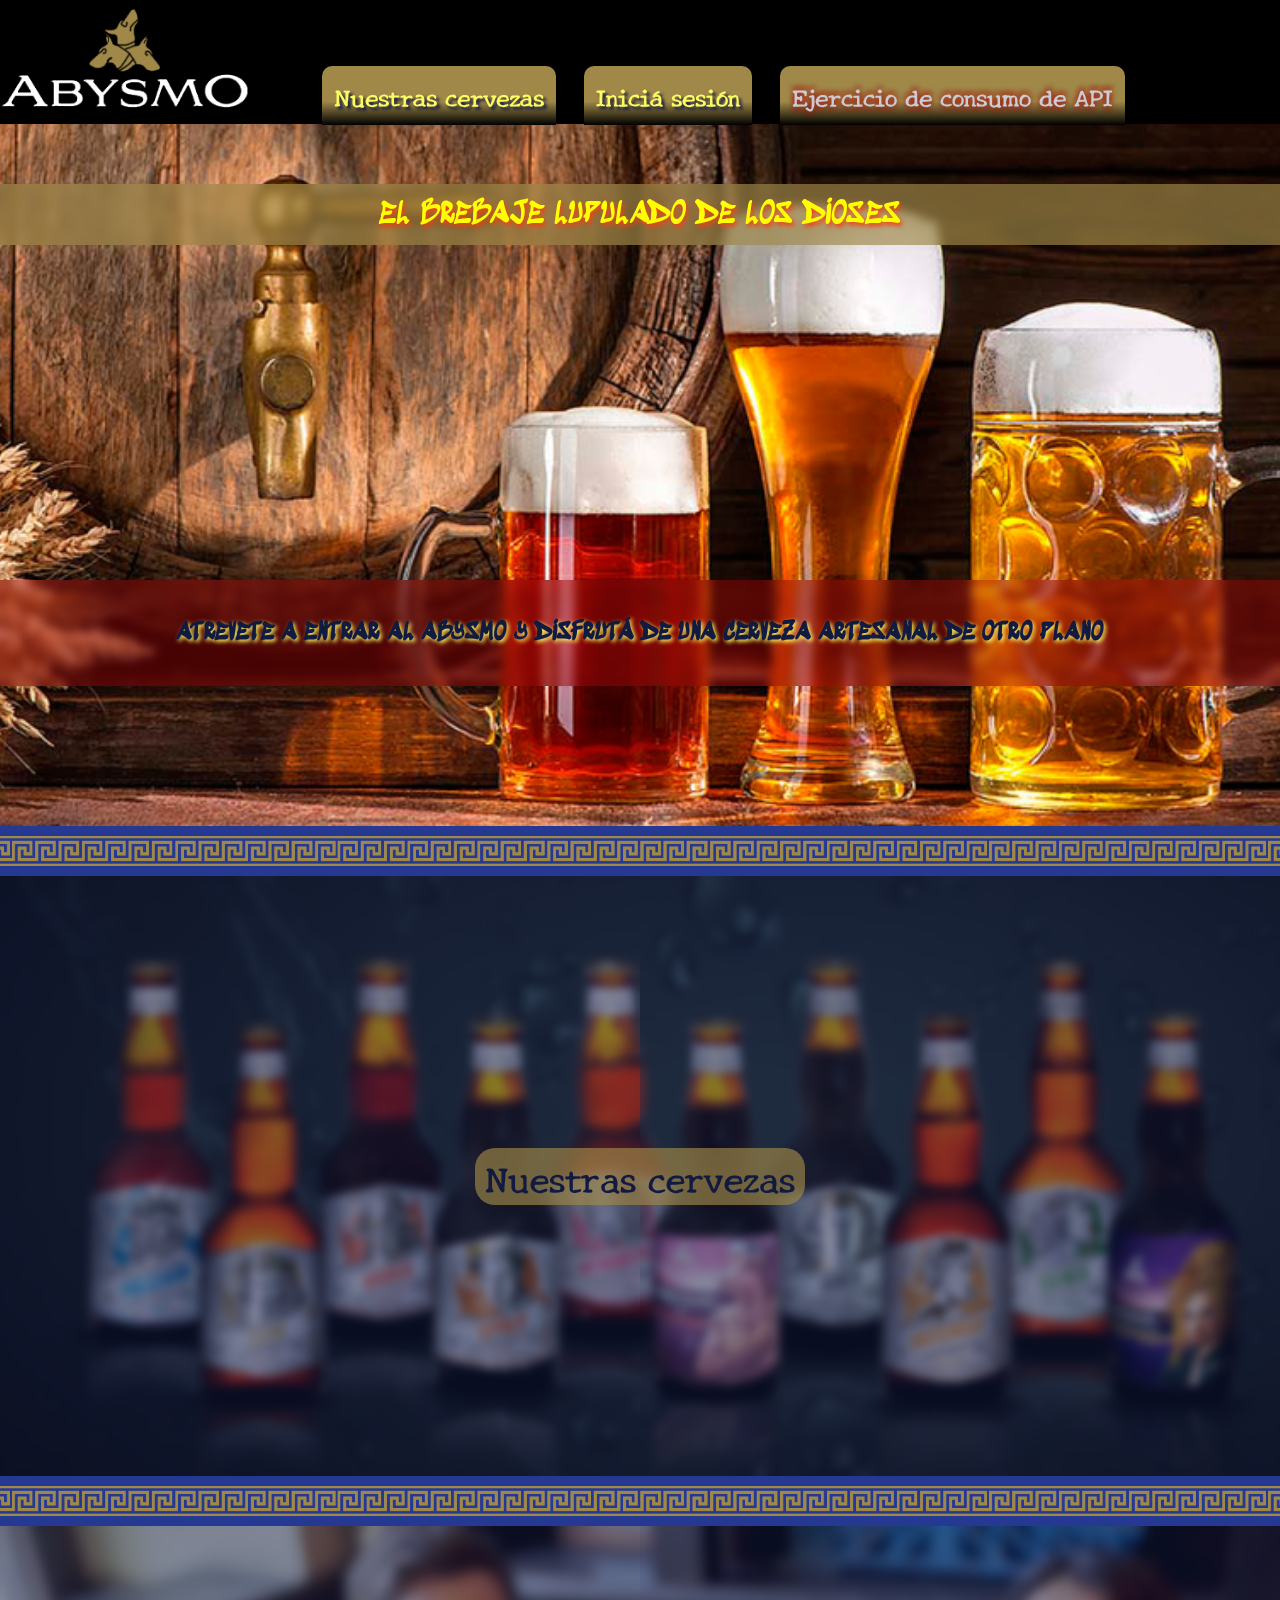
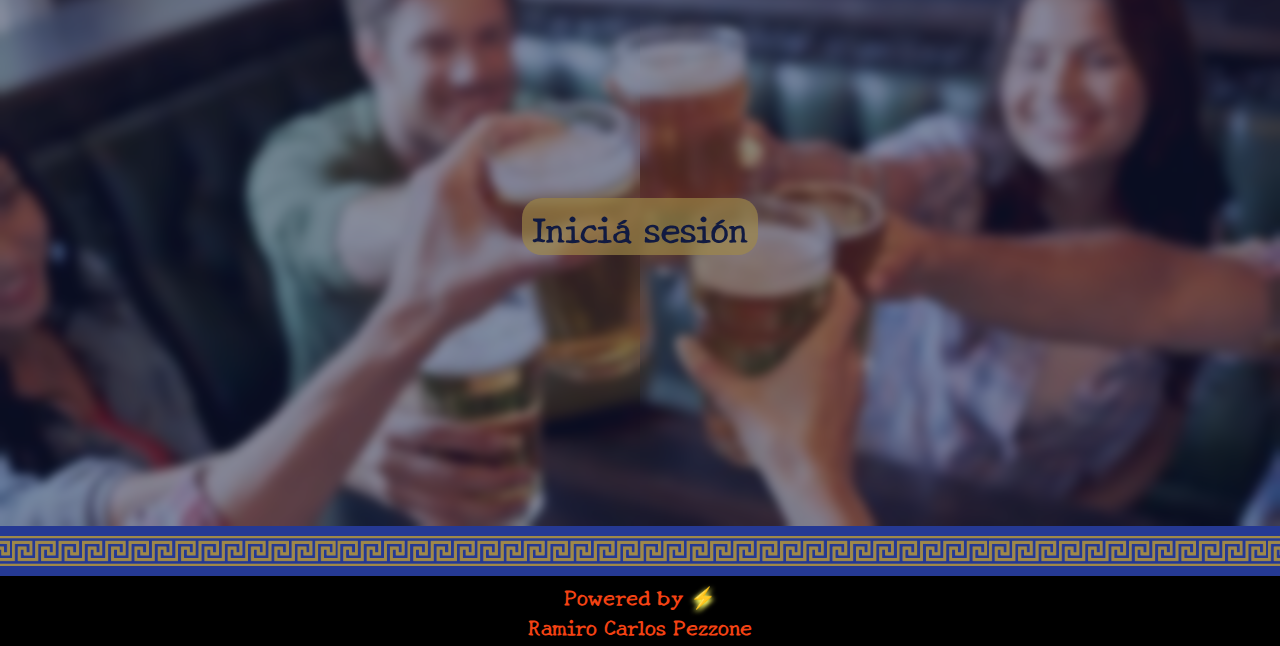
<file: index.html>
<!DOCTYPE html>
<html lang="es">

<head>
    <!-- META TAGS -->
    <meta charset="UTF-8">
    <meta http-equiv="X-UA-Compatible" content="IE=edge">
    <meta name="viewport" content="width=device-width, initial-scale=1.0">
    <meta name="author" content="Ramiro Carlos Pezzone">

    <!-- HOJAS DE ESTILO -->
    <link rel="stylesheet" href="css/style.css">

    <!-- FAVICON -->
    <link rel="shortcut icon" href="img/favicon/abysmo.png" type="image/x-icon">

    <!-- GOOGLE FONT -->
    <link rel="preconnect" href="https://fonts.googleapis.com">
    <link rel="preconnect" href="https://fonts.gstatic.com" crossorigin>
    <link href="https://fonts.googleapis.com/css2?family=Sedgwick+Ave+Display&display=swap" rel="stylesheet">
    <link href="https://fonts.googleapis.com/css2?family=New+Tegomin&display=swap" rel="stylesheet">

    <!-- TITULO -->
    <title>Cerveza Abysmo</title>

</head>

<nav class="contenedor-gral-nav">
    <div class="contenedor-nav">

        <div class="logo-principal"></div>

        <div class="menu-hamburguesa"></div>

        <div class="nav-oculto">
            <a href="nuestras-cervezas.html">Nuestras cervezas</a>
            <a href="registro.html">Iniciá sesión</a>
            <a href="ejercicio-de-consumo-de-api.html" id="apartado-api">Ejercicio de consumo de API</a>
        </div>
        <div class="nav-fijo">
            <a href="nuestras-cervezas.html">Nuestras cervezas</a>
            <a href="registro.html">Iniciá sesión</a>
            <a href="ejercicio-de-consumo-de-api.html" id="apartado-api">Ejercicio de consumo de API</a>
        </div>
    </div>
</nav>

<header class="header">
    <div class="header-img">
        <h1 class="h1">El brebaje lupulado de los dioses</h1>
        <h2 class="h2 subtitulo">Atrevete a entrar al Abysmo y disfrutá de una cerveza artesanal de otro plano</h2>
    </div>
</header>

<div class="linea-divisora"></div>

<section class="nuestras-cervezas secciones" id="nuestras-cervezas">
    <div class="img-nuestras-cervezas">
        <div class="contenedor-cortina">
            <div class="cortina-izq"></div>
            <div class="cortina-der"></div>
        </div>
        <a href="nuestras-cervezas.html">
            <h3>Nuestras cervezas</h3>
        </a>

    </div>
</section>

<div class="linea-divisora"></div>

<section class="registrate-aca secciones" id="registrate-aca">
    <div class="img-registrate-aca">
        <div class="contenedor-cortina">
            <div class="cortina-izq"></div>
            <div class="cortina-der"></div>
        </div>
        <a href="registro.html">
            <h3>Iniciá sesión</h3>
        </a>
    </div>
</section>

<div class="linea-divisora"></div>

<footer>
    <h4 class="powered">
        Powered by <span id="rayo">⚡</span>
    </h4>
    <h4 class="footer-nombre">
        Ramiro Carlos Pezzone
    </h4>
</footer>

<script src="js/myscript.js"></script>
</body>

</html>
</file>
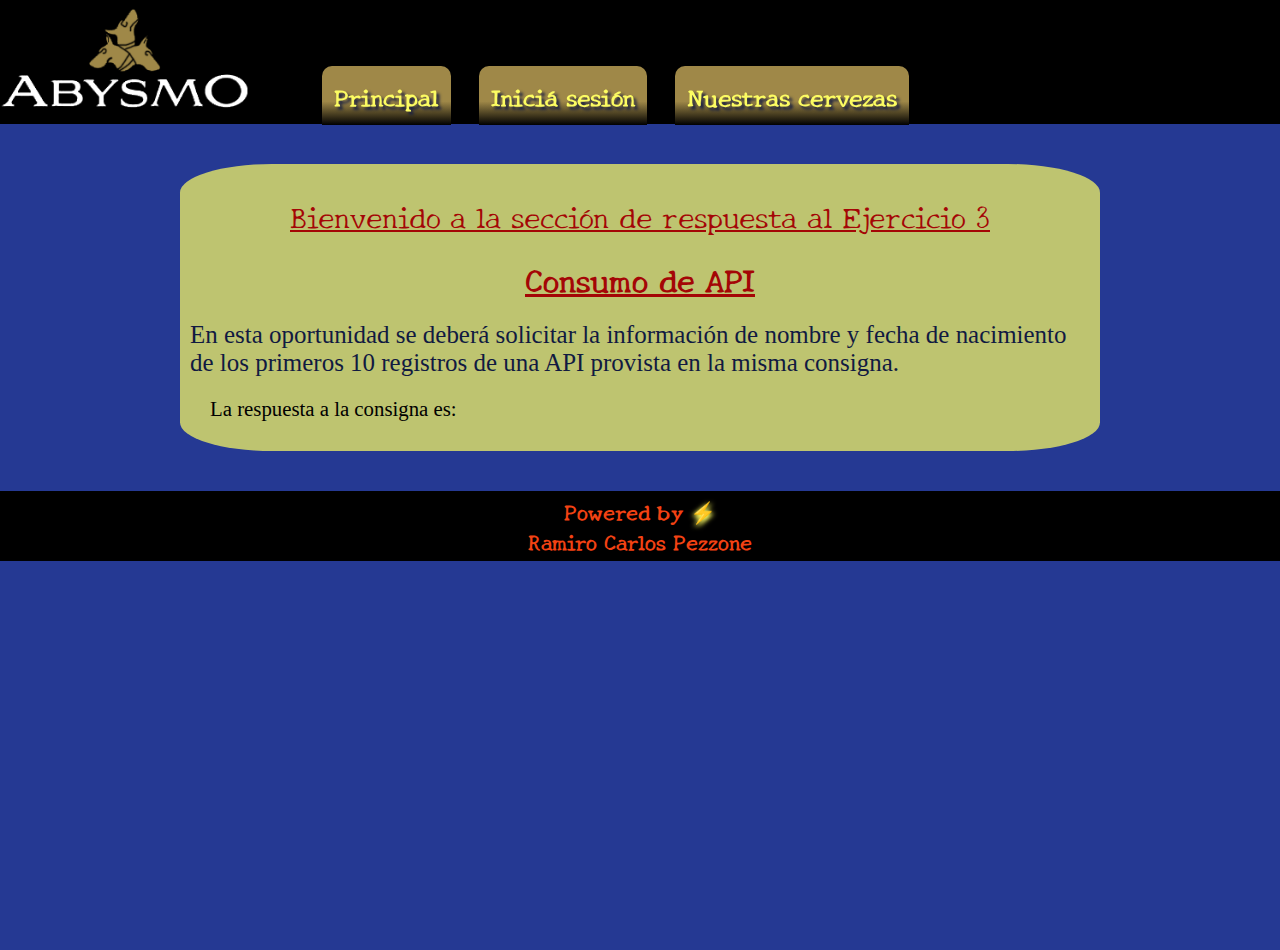
<file: ejercicio-de-consumo-de-api.html>
<!DOCTYPE html>
<html lang="es">

<head>
    <!-- META TAGS -->
    <meta charset="UTF-8">
    <meta http-equiv="X-UA-Compatible" content="IE=edge">
    <meta name="viewport" content="width=device-width, initial-scale=1.0">
    <meta name="author" content="Ramiro Carlos Pezzone">

    <!-- HOJAS DE ESTILO -->
    <link rel="stylesheet" href="css/style.css">

    <!-- FAVICON -->
    <link rel="shortcut icon" href="img/favicon/abysmo.png" type="image/x-icon">

    <!-- GOOGLE FONT -->
    <link rel="preconnect" href="https://fonts.googleapis.com">
    <link rel="preconnect" href="https://fonts.gstatic.com" crossorigin>
    <link href="https://fonts.googleapis.com/css2?family=Sedgwick+Ave+Display&display=swap" rel="stylesheet">
    <link href="https://fonts.googleapis.com/css2?family=New+Tegomin&display=swap" rel="stylesheet">

    <!-- TITULO -->
    <title>Cerveza Abysmo</title>

</head>

<nav class="contenedor-gral-nav">
    <div class="contenedor-nav">

        <a href="index.html">
            <div class="logo-principal"></div>
        </a>

        <div class="menu-hamburguesa"></div>

        <div class="nav-oculto">
            <a href="index.html">Principal</a>
            <a href="registro.html">Iniciá sesión</a>
            <a href="nuestras-cervezas.html">Nuestras cervezas</a>
        </div>
        <div class="nav-fijo">
            <a href="index.html">Principal</a>
            <a href="registro.html">Iniciá sesión</a>
            <a href="nuestras-cervezas.html">Nuestras cervezas</a>
        </div>
    </div>
</nav>
<div class="contenedor-consumo-de-api">
    <section class="titulo-apartado-api">
        <p id="bienvenida-api">Bienvenido a la sección de respuesta al Ejercicio 3</p>
        <p id="titulo-consumo-api">Consumo de API</p>
        <p id="descripcion-ej-3">En esta oportunidad se deberá solicitar la información de nombre y fecha de nacimiento de los primeros 10 registros de una API provista en la misma consigna.</p>
    </section>

    <section class="seccion-consumo-de-api">

        <p>La respuesta a la consigna es:</p>
        <div id="datos-de-la-api">

        </div>
    </section>
</div>

<footer>
    <h4 class="powered">
        Powered by <span>⚡</span>
    </h4>
    <h4 class="footer-nombre">
        Ramiro Carlos Pezzone
    </h4>
</footer>

<script src="js/myscript.js"></script>
</body>

</html>
</file>
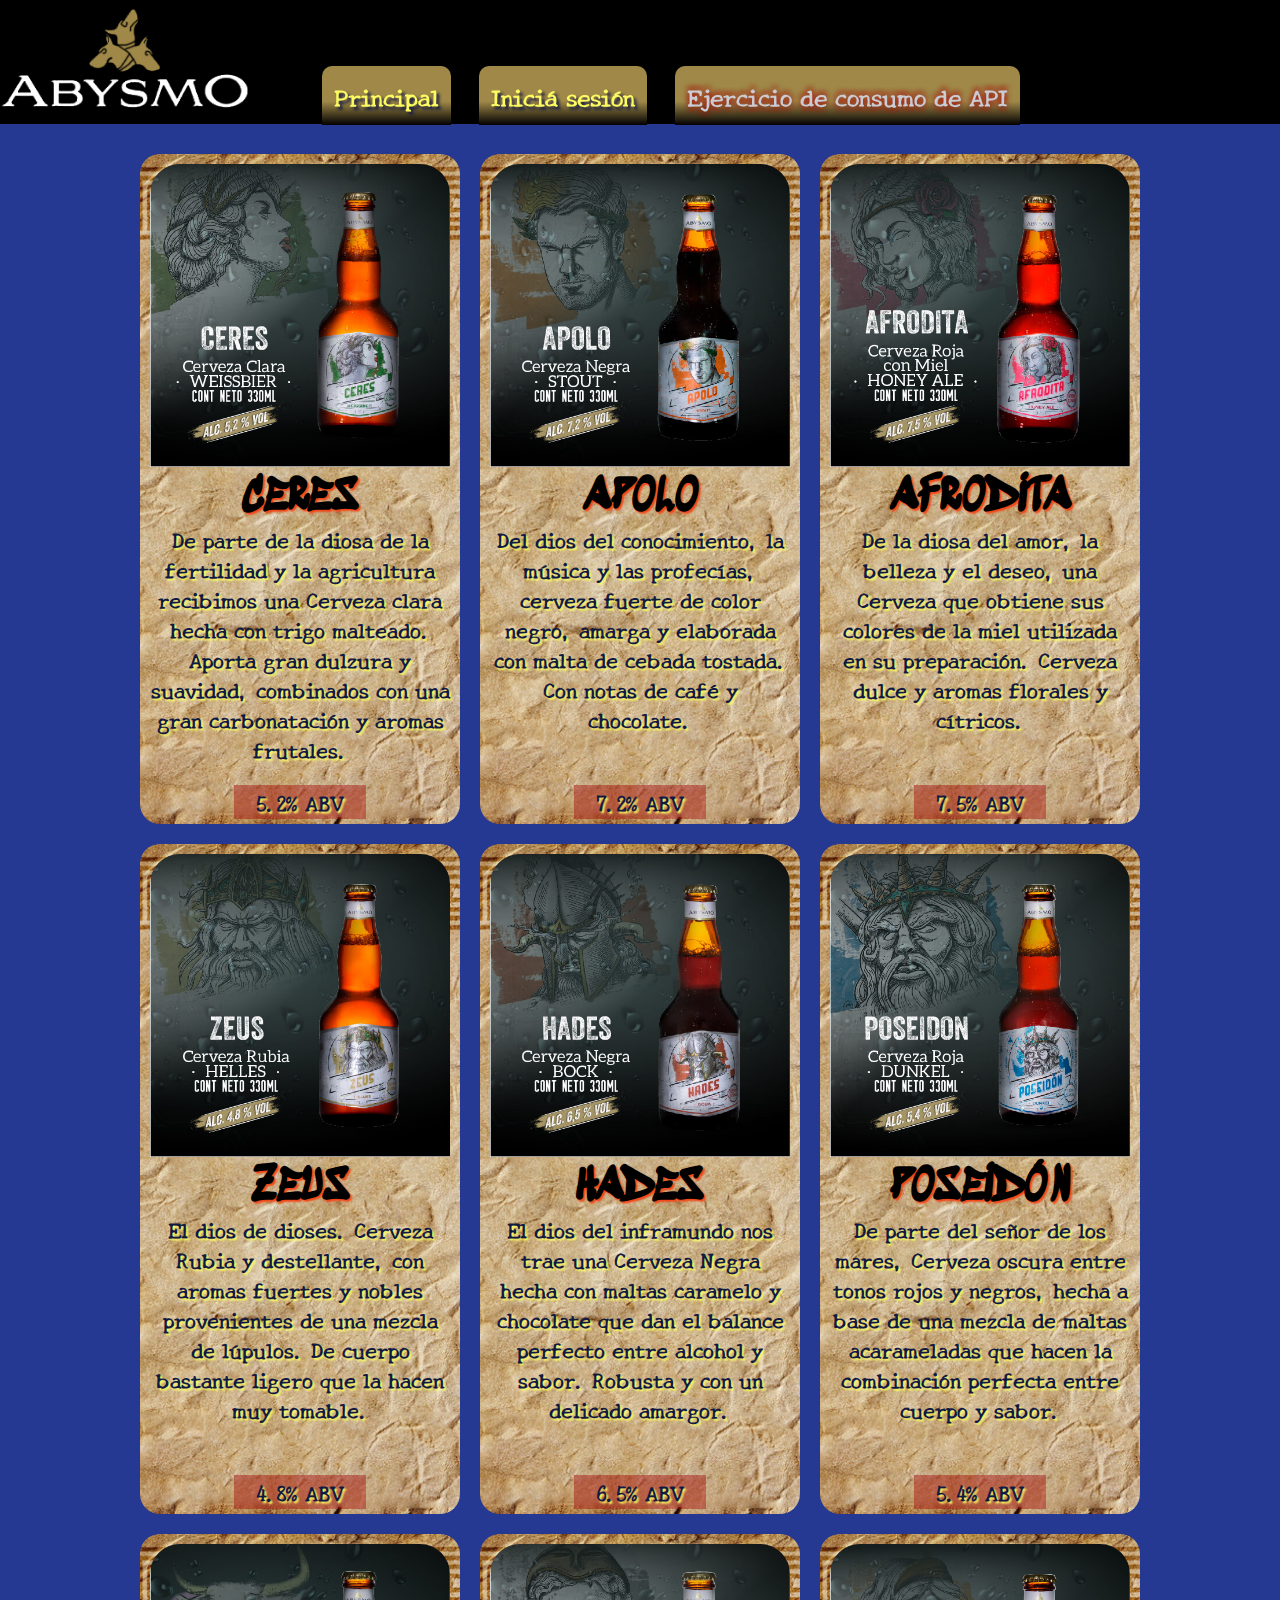
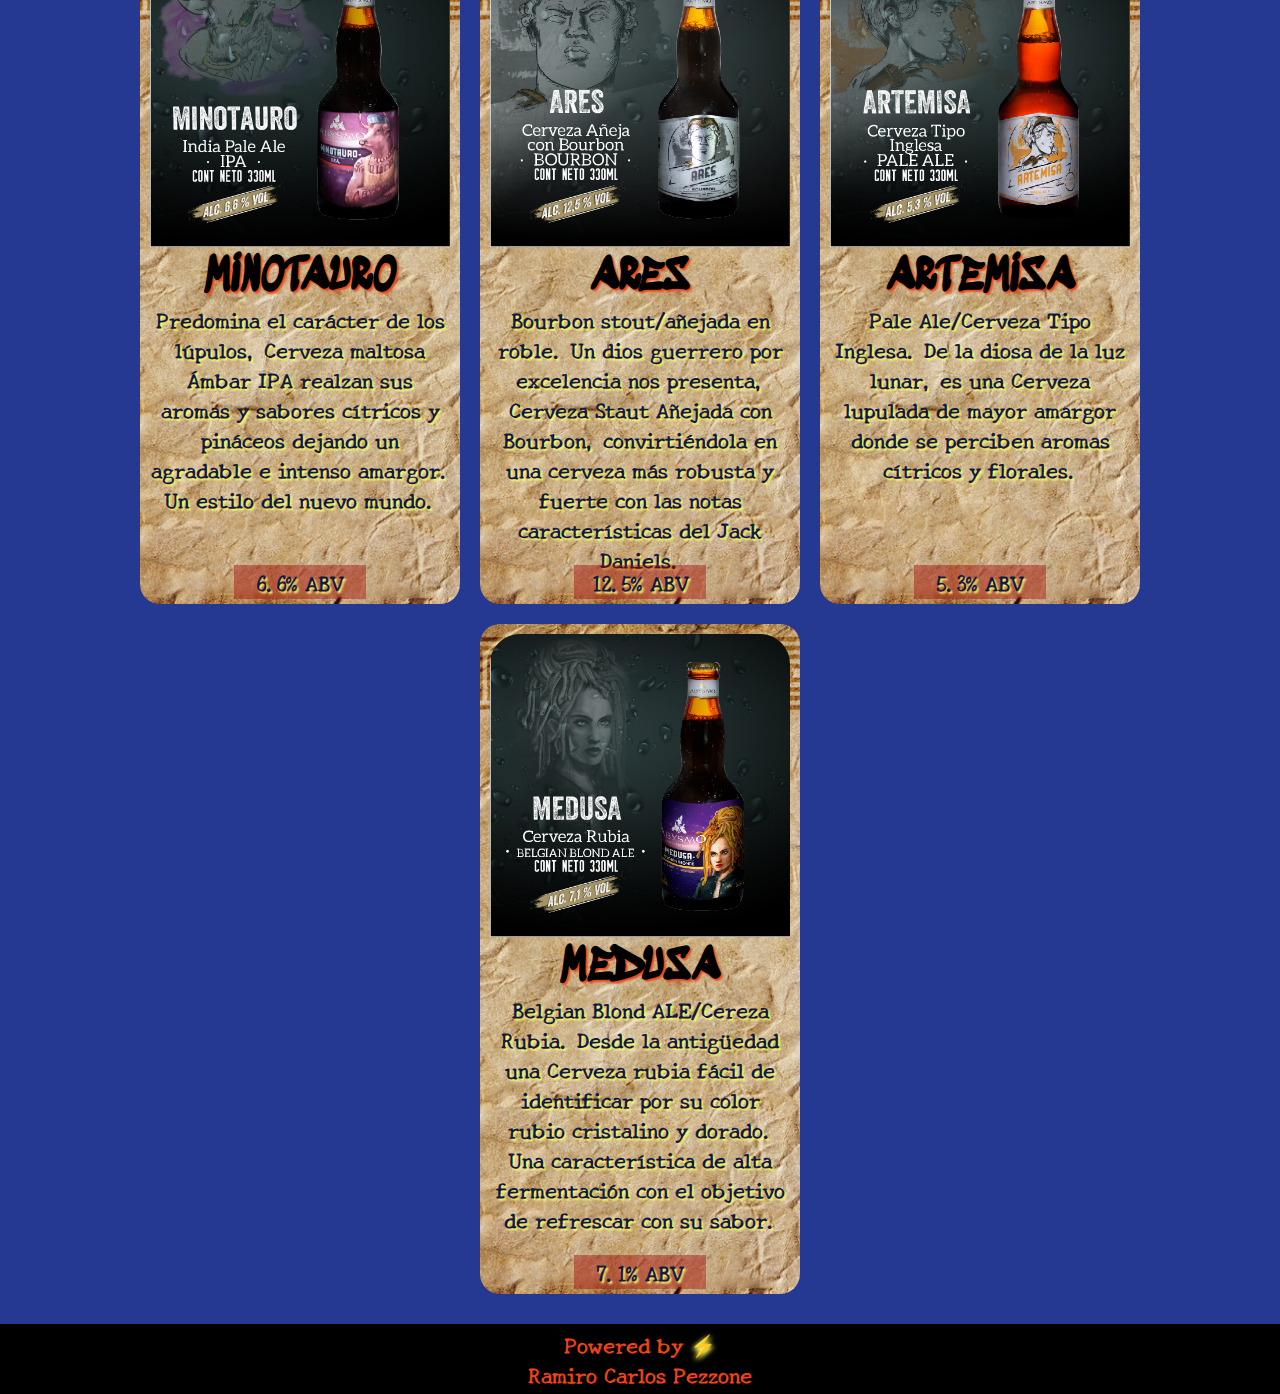
<file: nuestras-cervezas.html>
<!DOCTYPE html>
<html lang="es">

<head>
    <!-- META TAGS -->
    <meta charset="UTF-8">
    <meta http-equiv="X-UA-Compatible" content="IE=edge">
    <meta name="viewport" content="width=device-width, initial-scale=1.0">
    <meta name="author" content="Ramiro Carlos Pezzone">

    <!-- HOJAS DE ESTILO -->
    <link rel="stylesheet" href="css/style.css">

    <!-- FAVICON -->
    <link rel="shortcut icon" href="img/favicon/abysmo.png" type="image/x-icon">

    <!-- GOOGLE FONT -->
    <link rel="preconnect" href="https://fonts.googleapis.com">
    <link rel="preconnect" href="https://fonts.gstatic.com" crossorigin>
    <link href="https://fonts.googleapis.com/css2?family=Sedgwick+Ave+Display&display=swap" rel="stylesheet">
    <link href="https://fonts.googleapis.com/css2?family=New+Tegomin&display=swap" rel="stylesheet">

    <!-- TITULO -->
    <title>Cerveza Abysmo</title>

</head>

<nav class="contenedor-gral-nav">
    <div class="contenedor-nav">

        <a href="index.html">
            <div class="logo-principal"></div>
        </a>

        <div class="menu-hamburguesa"></div>

        <div class="nav-oculto">
            <a href="index.html">Principal</a>
            <a href="registro.html">Iniciá sesión</a>
            <a href="ejercicio-de-consumo-de-api.html" id="apartado-api">Ejercicio de consumo de API</a>
        </div>
        <div class="nav-fijo">
            <a href="index.html">Principal</a>
            <a href="registro.html">Iniciá sesión</a>
            <a href="ejercicio-de-consumo-de-api.html" id="apartado-api">Ejercicio de consumo de API</a>
        </div>
    </div>
</nav>

<section class="contenedor-productos">
    <div class="contenedor-flex-productos">
        <div class="item-nuestras-cervezas">
            <img src="img/productos/abysmo-ceres.jpg" alt="">
            <h4>Ceres</h4>
            <p>De parte de la diosa de la fertilidad y la agricultura recibimos una Cerveza clara hecha con trigo
                malteado. Aporta gran dulzura y suavidad, combinados con una gran carbonatación y aromas frutales.
            </p>
            <p class="grad-alc">5.2% ABV</p>
        </div>
        <div class="item-nuestras-cervezas">
            <img src="img/productos/abysmo-apolo.jpg" alt="">
            <h4>Apolo</h4>
            <p>Del dios del conocimiento, la música y las profecías, cerveza fuerte de color negro, amarga y elaborada
                con malta de cebada tostada. Con notas de café y chocolate.
            </p>
            <p class="grad-alc">7.2% ABV</p>
        </div>
        <div class="item-nuestras-cervezas">
            <img src="img/productos/abysmo-afrodita.jpg" alt="">
            <h4>Afrodita</h4>
            <p>De la diosa del amor, la belleza y el deseo, una Cerveza que obtiene sus colores de la miel utilizada en
                su
                preparación. Cerveza dulce y aromas florales y cítricos.
            </p>
            <p class="grad-alc">7.5% ABV</p>
        </div>
        <div class="item-nuestras-cervezas">
            <img src="img/productos/abysmo-zeus.jpg" alt="">
            <h4>Zeus</h4>
            <p>El dios de dioses. Cerveza Rubia y destellante, con aromas fuertes y nobles provenientes de una mezcla de
                lúpulos. De cuerpo bastante ligero que la hacen muy tomable.
            </p>
            <p class="grad-alc">4.8% ABV</p>
        </div>
        <div class="item-nuestras-cervezas">
            <img src="img/productos/abysmo-hades.jpg" alt="">
            <h4>Hades</h4>
            <p>El dios del inframundo nos trae una Cerveza Negra hecha con maltas caramelo y chocolate que dan el
                balance perfecto
                entre
                alcohol y sabor. Robusta y con un delicado amargor.
            </p>
            <p class="grad-alc">6.5% ABV</p>
        </div>
        <div class="item-nuestras-cervezas">
            <img src="img/productos/abysmo-poseidon.jpg" alt="">
            <h4>Poseidón</h4>
            <p>De parte del señor de los mares, Cerveza oscura entre tonos rojos y negros, hecha a base de una mezcla de
                maltas acarameladas que hacen la combinación perfecta entre cuerpo y sabor.
            </p>
            <p class="grad-alc">5.4% ABV</p>
        </div>
        <div class="item-nuestras-cervezas">
            <img src="img/productos/abysmo-minotauro.jpg" alt="">
            <h4>Minotauro</h4>
            <p>Predomina el carácter de los lúpulos, Cerveza maltosa Ámbar IPA realzan sus aromas y sabores cítricos y
                pináceos dejando un agradable e intenso amargor. Un estilo del nuevo mundo.
            </p>
            <p class="grad-alc">6.6% ABV</p>
        </div>
        <div class="item-nuestras-cervezas">
            <img src="img/productos/abysmo-ares.jpg" alt="">
            <h4>Ares</h4>
            <p>Bourbon stout/añejada en roble. Un dios guerrero por excelencia nos presenta, Cerveza Staut Añejada con
                Bourbon, convirtiéndola en una cerveza más robusta y fuerte con las notas características del Jack
                Daniels.
            </p>
            <p class="grad-alc">12.5% ABV</p>
        </div>
        <div class="item-nuestras-cervezas">
            <img src="img/productos/abysmo-artemisa.jpg" alt="">
            <h4>Artemisa</h4>
            <p>Pale Ale/Cerveza Tipo Inglesa. De la diosa de la luz lunar, es una Cerveza lupulada de mayor amargor
                donde se
                perciben aromas cítricos y florales.
            </p>
            <p class="grad-alc">5.3% ABV</p>
        </div>
        <div class="item-nuestras-cervezas">
            <img src="img/productos/abysmo-medusa.jpg" alt="">
            <h4>Medusa</h4>
            <p>Belgian Blond ALE/Cereza Rubia. Desde la antigüedad una Cerveza rubia fácil de identificar por su color
                rubio
                cristalino y dorado. Una característica de alta fermentación con el objetivo de refrescar con su sabor.
            </p>
            <p class="grad-alc">7.1% ABV</p>
        </div>
    </div>
</section>

<footer>
    <h4 class="powered">
        Powered by <span>⚡</span>
    </h4>
    <h4 class="footer-nombre">
        Ramiro Carlos Pezzone
    </h4>
</footer>

<script src="js/myscript.js"></script>
</body>

</html>
</file>
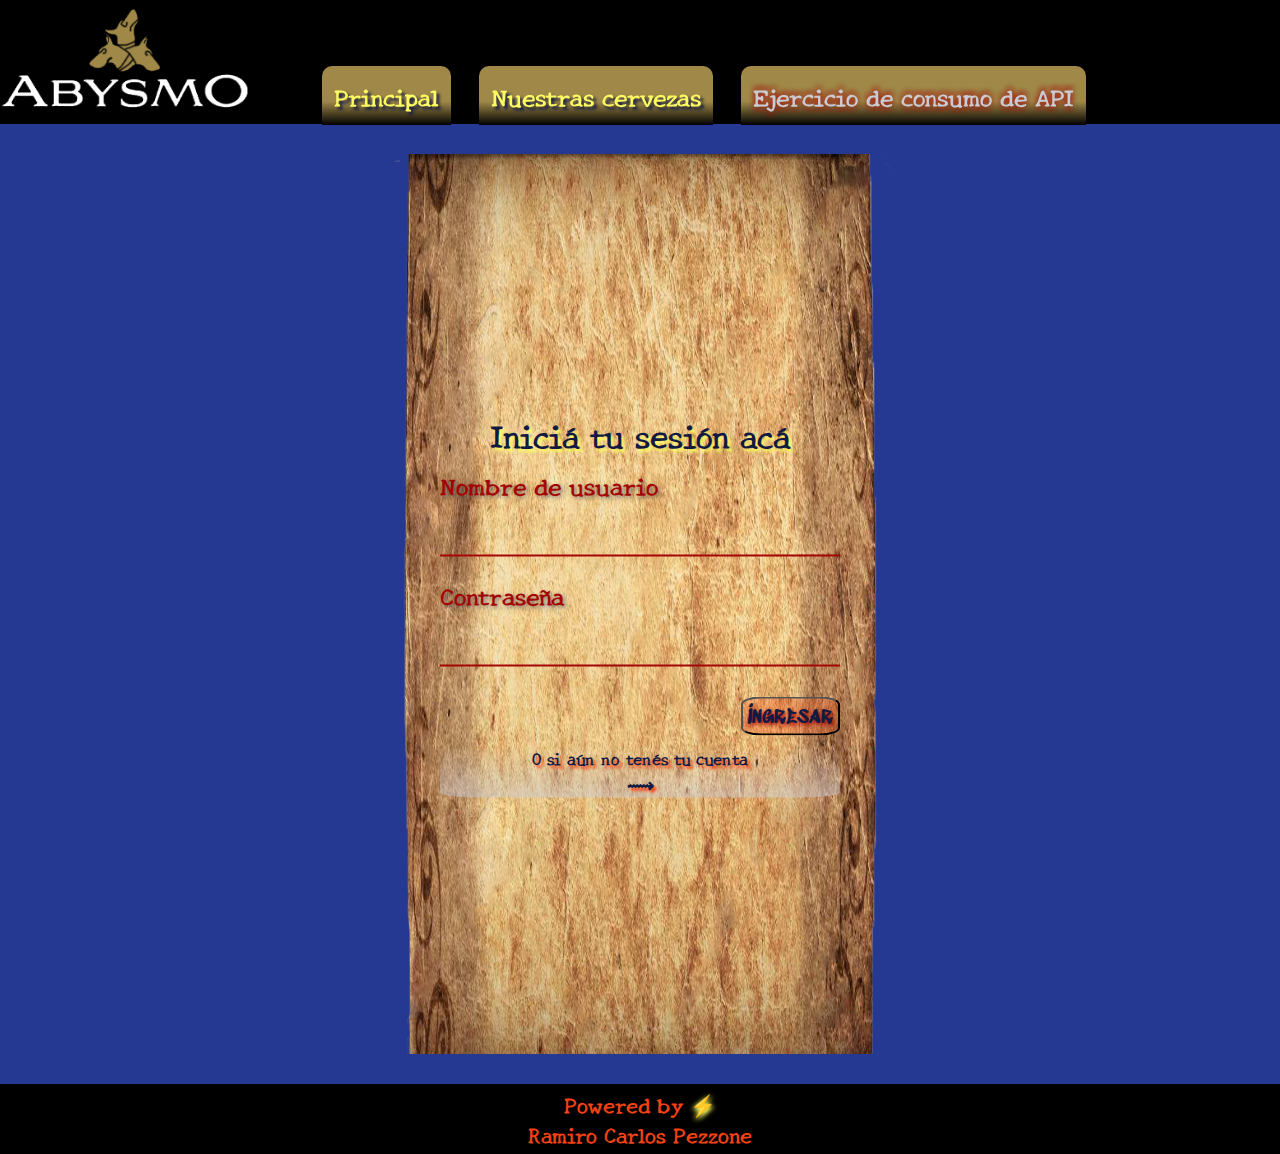
<file: registro.html>
<!DOCTYPE html>
<html lang="es">

<head>
    <!-- META TAGS -->
    <meta charset="UTF-8">
    <meta http-equiv="X-UA-Compatible" content="IE=edge">
    <meta name="viewport" content="width=device-width, initial-scale=1.0">
    <meta name="author" content="Ramiro Carlos Pezzone">

    <!-- HOJAS DE ESTILO -->
    <link rel="stylesheet" href="css/style.css">

    <!-- FAVICON -->
    <link rel="shortcut icon" href="img/favicon/abysmo.png" type="image/x-icon">

    <!-- GOOGLE FONT -->
    <link rel="preconnect" href="https://fonts.googleapis.com">
    <link rel="preconnect" href="https://fonts.gstatic.com" crossorigin>
    <link href="https://fonts.googleapis.com/css2?family=Sedgwick+Ave+Display&display=swap" rel="stylesheet">
    <link href="https://fonts.googleapis.com/css2?family=New+Tegomin&display=swap" rel="stylesheet">

    <!-- TITULO -->
    <title>Cerveza Abysmo</title>

</head>

<nav class="contenedor-gral-nav">
    <div class="contenedor-nav">

        <a href="index.html">
            <div class="logo-principal"></div>
        </a>

        <div class="menu-hamburguesa"></div>

        <div class="nav-oculto">
            <a href="index.html">Principal</a>
            <a href="nuestras-cervezas.html">Nuestras cervezas</a>
            <a href="ejercicio-de-consumo-de-api.html" id="apartado-api">Ejercicio de consumo de API</a>

        </div>
        <div class="nav-fijo">
            <a href="index.html">Principal</a>
            <a href="nuestras-cervezas.html">Nuestras cervezas</a>
            <a href="ejercicio-de-consumo-de-api.html" id="apartado-api">Ejercicio de consumo de API</a>

        </div>
    </div>
</nav>

<section class="forms">
    <div class="contenedor-iniciar-sesion">
        <div class="campo-de-registro">
            <h3>
                Iniciá tu sesión acá
            </h3>
        </div>
        <form action="" class="iniciar-sesion">
            <div class="campo-de-registro">
                <label for="nombre-de-usuario">
                    Nombre de usuario
                    <input type="text" autocomplete="username">
                </label>
            </div>
            <div class="campo-de-registro">
                <label for="password">
                    Contraseña
                    <input type="password" autocomplete="current-password">
                </label>
            </div>
            <div class="campo-de-registro btn-submit">
                <label for="submit">
                    <button type="submit" id="btn-iniciar-sesion">Ingresar</button>
                </label>
            </div>
        </form>
        <div class="cambio-de-form">
            <h4>
                O si aún no tenés tu cuenta
                <p class="flecha">⟿</p>
            </h4>
        </div>
    </div>

    <div class="contenedor-crear-cuenta">
        <div class="campo-de-registro">
            <h3>
                Create tu cuenta en un par de sorbos
            </h3>
            <h2>(solo si sos mayor de 18!!)</h2>
        </div>
        <form action="" class="crear-cuenta">
            <div class="campo-de-registro">
                <label for="nombreCompleto">
                    Nombre completo
                    <input type="text" class="nombre-completo">
                </label>
            </div>
            <div class="campo-de-registro">
                <label for="fechaDeNac">
                    Fecha de nacimiento 
                    <input type="date" id="fecha-de-nac">
                </label>
            </div>
            <div class="campo-de-registro">
                <label for="telefono">
                    Teléfono
                    <input type="tel">
                </label>
            </div>
            <div class="campo-de-registro ">
                <label for="email">
                    Email
                    <input type="email" autocomplete="off" class="campo-e-mail">
                </label>
            </div>
            <div class="campo-de-registro">
                <label for="password-nuevo">
                    Contraseña
                    <input type="password" autocomplete="new-password">
                </label>
            </div>
            <div class="campo-de-registro">
                <label for="password-nuevo">
                    Repetir contraseña
                    <input type="password" autocomplete="new-password">
                </label>
            </div>
            <div class="campo-de-registro btn-submit">
                <label for="submit">
                    <button type="submit" class="btn-iniciar-sesion">
                        Notificar a Zeus
                    </button>
                </label>
            </div>
        </form>
        <div class="cambio-a-iniciar-sesion">
            <h4>pero si ya tenés tu cuenta<p class="flecha-izquierda">⟿</p>
            </h4>
        </div>
    </div>
</section>


<footer>
    <h4 class="powered">
        Powered by <span>⚡</span>
    </h4>
    <h4 class="footer-nombre">
        Ramiro Carlos Pezzone
    </h4>
</footer>

<script src="js/myscript.js"></script>
</body>

</html>
</file>
<file: css/style.css>
:root {
  --metallic-sunburst: #9f8848ff;
  --fondo-body: #253993;
  --oxford-blue: rgba(17, 26, 65, 1);
  --oxford-blue-faded: rgba(17, 26, 65, 0.5);
  --laser-lemon: #fcfc62ff;
  --laser-lemon-faded: rgba(252, 252, 98, 0.712);
  --rufous: #a40606ff;
  --rufous-faded: rgba(164, 6, 6, 0.432);
  --lavender-gray: #cbcbd4ff;
  --lavender-gray-faded: rgba(203, 203, 212, 0.5);
  --metallic-sunburst-faded: #9f8848a8;
  --coquelicot: #f34213;
  --coquelicot-faded: #f3441344;
  --fuente-mayuscula: "Sedgwick Ave Display", cursive;
  --fuente-minuscula: "New Tegomin", serif;
}
* {
  padding: 0;
  margin: 0;
  scroll-behavior: smooth;
  box-sizing: content-box;
}
.contenedor-gral-nav {
  position: sticky;
  top: 0;
  z-index: 3000;
}
.contenedor-nav {
  background: #000;
  position: relative;
}
.logo-principal {
  background: url(../img/misc/logo-abysmo.png) no-repeat center;
  margin: 0 auto;
  height: 40vw;
  max-height: 250px;
  max-width: 500px;
  background-size: contain;
}
.nav-fijo {
  display: none;
}
.nav-oculto {
  position: absolute;
  font-family: var(--fuente-minuscula);
  background-color: var(--coquelicot-faded);
  backdrop-filter: blur(6px);
  top: 0;
  width: 100vw;
  height: 100vh;
  font-size: 2em;
  font-weight: bold;
  right: 100vw;
  transition: 0.5s;
  z-index: 500;
  padding-top: 50px;
}
.nav-oculto a {
  display: block;
  margin-left: 30px;
  text-decoration: none;
  color: var(--metallic-sunburst);
  text-shadow: 2px 4px 4px var(--rufous), -2px 4px 4px var(--rufous),
    2px -4px 4px var(--rufous), -2px -4px 4px var(--rufous);
  margin-top: 70px;
}
.menu-hamburguesa {
  position: absolute;
  background: url(../img/misc/menu-hamburguesa-cerrado.png) no-repeat center;
  width: 40px;
  height: 40px;
  background-size: 40px;
  top: 10px;
  right: 15px;
  z-index: 1000;
  transition: 0.5s;
}
.mutacion-menu-hamburguesa {
  background-image: url(../img/misc/menu-hamburguesa-x.png);
  background-size: 40px;
  transform: rotate(720deg);
  transition: 0.5s;
}
.despliegueMenu {
  right: 0;
  transition: 0.5s;
}
.header {
  position: relative;
  width: 100vw;
  margin: 0 auto;
  font-family: var(--fuente-mayuscula);
  text-align: center;
  text-transform: uppercase;
}
.header-img {
  background: url(../img/fondos/vaso-cerveza-botella-marron_152520-16.jpg)
    no-repeat center;
  width: 100vw;
  height: 78vh;
}
.h1 {
  position: absolute;
  background: var(--metallic-sunburst-faded);
  backdrop-filter: blur(5px);
  margin: 0 5px;
  top: 60px;
  left: 0;
  right: 0;
  margin: auto;
  font-weight: normal;
  text-shadow: 2px 3px 4px var(--coquelicot);
}
.h2 {
  left: 0;
  right: 0;
  margin: auto;
  background: var(--rufous-faded);
  text-transform: lowercase;
  padding: 5px;
  position: absolute;
  bottom: 10px;
  color: var(--oxford-blue);
  text-shadow: 2px 2px 4px var(--laser-lemon);
}
.linea-divisora {
  background: url(../img/misc/linea-griega.png) no-repeat center;
  background-size: cover;
  height: 30px;
  margin: 10px 0;
}
.secciones {
  position: relative;
  text-align: center;
}
.img-nuestras-cervezas {
  background: url(../img/fondos/nuestras-cervezas.png) no-repeat center;
}
.img-registrate-aca {
  background: url(../img/fondos/registro.jpg) no-repeat center;
}
.img-nuestras-cervezas,
.img-registrate-aca {
  position: relative;
  display: flex;
  background-size: 1000px;
  height: 400px;
  justify-content: center;
  align-items: center;
  transition: 1.5s;
  background-size: cover;
}
.nuestras-cervezas h3,
.registrate-aca h3 {
  font-family: var(--fuente-minuscula);
  font-size: 2.2em;
  font-weight: bold;
  color: var(--oxford-blue);
  z-index: 1000;
  padding: 3px 10px;
  border-radius: 20px;
  background: var(--metallic-sunburst-faded);
  backdrop-filter: blur(3px);
}
.secciones a {
  text-decoration: none;
}

/* NUESTRAS CERVEZAS */
.contenedor-productos {
  display: inline-block;
  margin: 30px 0;
}
.contenedor-flex-productos {
  display: flex;
  flex-direction: row;
  flex-wrap: wrap;
  text-align: center;
  justify-content: center;
  align-content: center;
  gap: 20px;
}
.item-nuestras-cervezas {
  position: relative;
  background: url(../img/misc/fondo-item-cervezas.jpg) no-repeat center;
  background-size: cover;
  border-radius: 20px;
  width: 300px;
  height: 620px;
  padding: 10px;
}
.contenedor-productos img {
  border-radius: 30px 30px 0 0;
  width: 100%;
  max-height: 400px;
}
.contenedor-productos h4 {
  text-transform: uppercase;
  font-family: var(--fuente-mayuscula);
  font-size: 2.5em;
  text-shadow: 2px 2px 2px var(--coquelicot);
}
.contenedor-productos p {
  font-family: var(--fuente-minuscula);
  font-size: 1.2em;
  font-weight: bold;
  color: var(--oxford-blue);
  text-shadow: 2px 2px 2px var(--laser-lemon);
}
.grad-alc {
  position: absolute;
  left: 0;
  right: 0;
  bottom: 5px;
  margin: 0 auto;
  padding: 2px;
  font-weight: bolder;
  background: var(--rufous-faded);
  width: 40%;
}

/* FOOTER */

footer {
  text-align: center;
  background-color: #000;
  padding: 5px 0;
  font-family: var(--fuente-minuscula);
  color: var(--coquelicot);
}

footer span {
  color: var(--laser-lemon);
  text-shadow: 2px 2px 5px var(--laser-lemon), -2px 2px 5px var(--laser-lemon);
}

/* FORMULARIO DE INICIO DE SESIÓN - CREACIÓN DE CUENTA */
.forms {
  position: relative;
  background: url(../img/fondos/fondo-papiro.png) no-repeat center;
  background-size: contain;
  width: 100vw;
  height: 100vh;
  margin: 30px auto;
  font-family: var(--fuente-minuscula);
  font-weight: bolder;
  color: var(--oxford-blue);
  overflow-y: hidden;
  max-width: 500px;
}
.contenedor-iniciar-sesion {
  position: absolute;
  top: 50%;
  left: 50%;
  transform: translate(-50%, -50%);
  text-align: center;
  margin: auto;
  width: 60%;
  transition: 1.2s;
}
.forms form {
  text-align: left;
  margin: 10px 0;
}
.forms button {
  background: var(--coquelicot-faded);
  padding: 3px 5px;
  margin-top: 10px;
  font-family: var(--fuente-mayuscula);
  font-size: 1em;
  color: var(--oxford-blue);
  border-radius: 20%;
  text-shadow: 2px 2px 4px var(--rufous);
}
.btn-submit {
  text-align: right;
}
.contenedor-iniciar-sesion input {
  margin: 20px 0;
}
.forms input {
  background: transparent;
  border: none;
  border-bottom: 2px solid var(--rufous);
}
.forms label {
  text-shadow: 2px 2px 4px var(--oxford-blue-faded);
}
.forms h3 {
  text-shadow: 3px 3px 3px var(--laser-lemon);
  font-size: 1.5em;
  text-align: center;
}
.forms h4 {
  text-shadow: 3px 3px 3px var(--coquelicot);
  border-radius: 10%;
  background: linear-gradient(#0000, var(--lavender-gray-faded));
}
.forms input {
  width: 100%;
}
.flecha {
  text-align: center;
  font-size: 1.2em;
}
.contenedor-crear-cuenta {
  position: absolute;
  width: 60%;
  left: 50%;
  top: 50%;
  transform: translate(150vw, -50%);
  transition: 1.2s;
}
.contenedor-crear-cuenta h2 {
  font-size: 0.8em;
  text-align: center;
  color: var(--rufous);
  text-decoration: underline;
}
.cambio-de-form-crear-cuenta {
  text-align: center;
}
.cambio-a-iniciar-sesion {
  text-align: center;
}
.flecha-izquierda {
  transform: rotate(180deg);
  font-size: 1.2em;
  text-shadow: -3px -3px 3px var(--coquelicot);
}
.desplazar-form-inicio-de-sesion {
  transform: translate(-150vw, -50%);
  transition: 1.2s;
}
.desplazar-form-crear-cuenta {
  display: block;
  transform: translate(-50%, -50%);
  transition: 1.2s;
}

/* APARTADO RESPUESTA DE API */

#apartado-api {
  text-align: right;
  margin-top: 120px;
  margin-right: 20px;
  color: var(--lavender-gray);
  text-shadow: 2px 4px 4px var(--rufous-faded), -2px 4px 4px var(--rufous-faded),
    2px -4px 4px var(--rufous-faded), -2px -4px 4px var(--rufous-faded);
}
.contenedor-consumo-de-api {
  width: 90vw;
  max-width: 900px;
  background-color: var(--laser-lemon-faded);
  border-radius: 10%;
  margin: 40px auto;
  padding: 10px;
}

#bienvenida-api,
#titulo-consumo-api {
  width: 100%;
  text-align: center;
  text-decoration: underline;
  font-family: var(--fuente-minuscula);
  color: var(--rufous);
  margin: 20px 0;
}
#bienvenida-api {
  font-size: 1.4em;
}
#titulo-consumo-api {
  font-size: 1.5em;
  font-weight: bold;
}
#descripcion-ej-3 {
  font-size: 1.2em;
  color: var(--oxford-blue);
}
.seccion-consumo-de-api {
  margin: 20px;
  
}
#datos-de-la-api {
  margin: 20px;
}
#nombre-personaje,
#fecha-nac-personaje {
  font-family: var(--fuente-minuscula);
  font-weight: bold;
  margin-left: 20px;
}

@media (min-width: 500px) {
  .contenedor-iniciar-sesion label,
  .contenedor-crear-cuenta {
    max-width: 400px;
  }
}

@media (min-width: 660px) {
  .menu-hamburguesa {
    width: 60px;
    height: 60px;
    background-size: contain;
  }
}

@media (min-width: 750px) {
  .h1 {
    padding: 12px;
  }
  .h2 {
    bottom: 20%;
    padding: 30px;
    line-height: 2;
    backdrop-filter: blur(5px);
    text-transform: uppercase;
  }
  .header-img {
    background: url(../img/fondos/fondo-grande.png) no-repeat;
    background-size: cover;
    background-position: 90%;
  }
  .linea-divisora {
    background-repeat: repeat;
  }
}
@media (min-width: 1000px) {
  .logo-principal {
    width: 250px;
    height: 120px;
    margin: 0;
    display: inline-block;
  }
  .menu-hamburguesa {
    display: none;
  }
  .nav-fijo {
    position: absolute;
    display: inline-block;
    top: 85px;
    margin-left: 20px;
  }
  .nav-fijo a {
    text-decoration: none;
    background: linear-gradient(var(--metallic-sunburst) 60%, #000);
    font-size: 1.2em;
    border-radius: 10px 10px 0 0;
    color: var(--laser-lemon);
    text-shadow: 3px 3px 3px var(--oxford-blue);
    font-family: var(--fuente-minuscula);
    font-weight: bold;
    padding: 10px;
    margin: 10px;
  }
  .linea-divisora {
    background-size: contain;
  }
  .img-nuestras-cervezas,
  .img-registrate-aca {
    background-size: cover;
  }
  .contenedor-cortina {
    position: absolute;
    width: 100%;
    height: 100%;
  }
  .cortina-izq,
  .cortina-der {
    position: absolute;
    width: 50%;
    height: 100%;
    background-color: var(--oxford-blue-faded);
    backdrop-filter: blur(5px);
  }
  .cortina-izq {
    left: 0;
    transition: 1s;
  }
  .cortina-der {
    left: 50%;
    transition: 1s;
  }
  .contenedor-cortina:hover > .cortina-izq {
    left: -10%;
    transition: 1s;
  }
  .contenedor-cortina:hover > .cortina-der {
    left: 60%;
    transition: 1s;
  }
  footer {
    font-size: 1.3em;
  }
}
@media (min-width: 1200px) {
  .img-nuestras-cervezas,
  .img-registrate-aca {
    height: 600px;
  }
  .nav-fijo {
    top: 78px;
    margin-left: 60px;
  }
  .nav-fijo a {
    font-size: 1.5em;
    padding: 12px;
    margin: 12px;
  }
  .item-nuestras-cervezas {
    height: 650px;
  }
  .contenedor-productos h4 {
    font-size: 2.7em;
  }
  .contenedor-productos p {
    font-size: 1.3em;
  }
  .forms {
    background-size: cover;
  }
  .contenedor-iniciar-sesion, .contenedor-crear-cuenta {
    width: 80%;
  }
  .forms h3 {
    font-size: 2em;
  }
  .forms label {
    font-size: 1.5em;
  }
  .contenedor-crear-cuenta h2 {
    font-size: 1.2em;
    text-shadow: 2px 2px 3px var(--laser-lemon);
  }
  .forms input {
    font-size: 1.2em;
  }
  .contenedor-consumo-de-api {
    font-size: 1.3em;
  }
}
</file>
